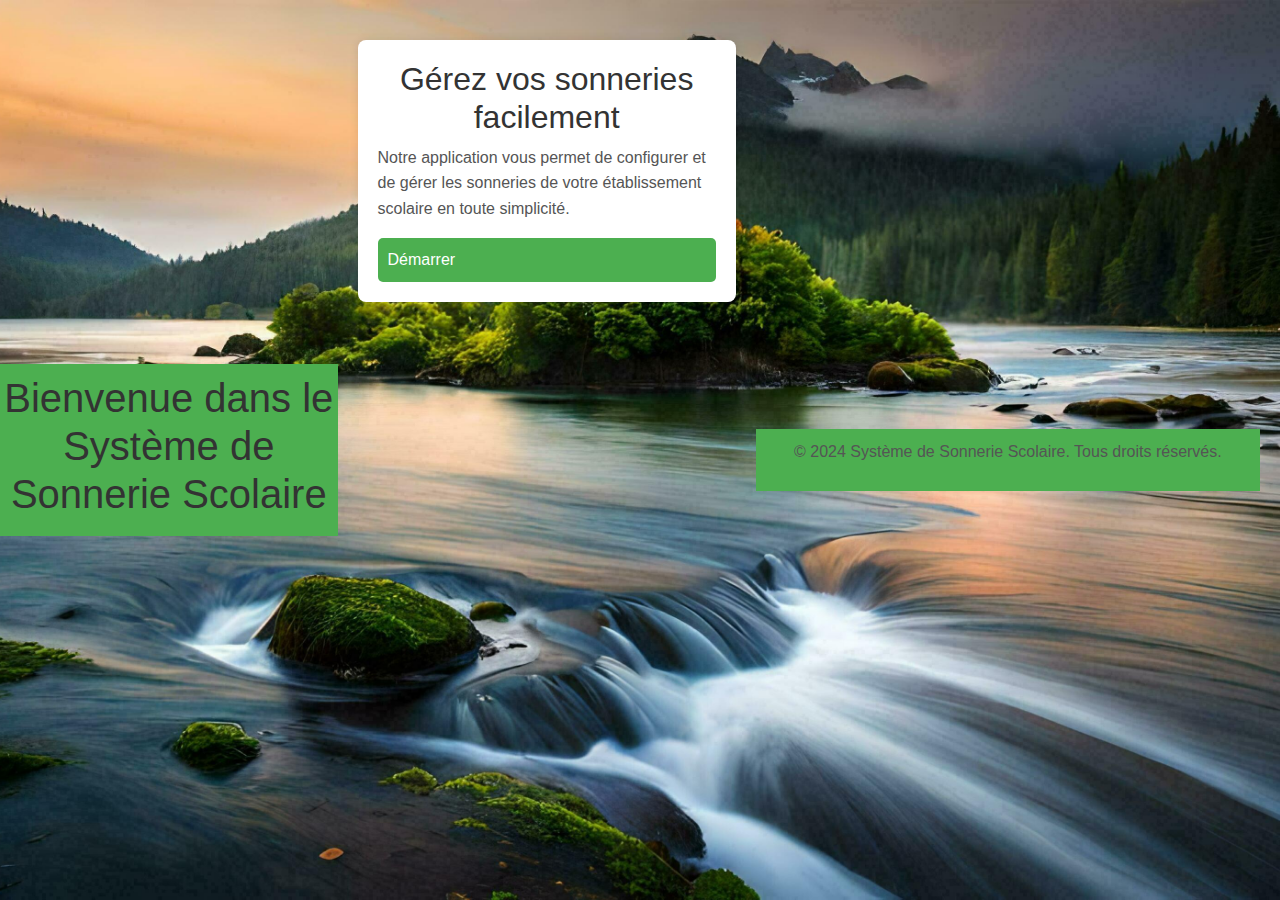
<file: index.html>
<!DOCTYPE html>
<html lang="en">
<head>
    <meta charset="UTF-8">
    <meta name="viewport" content="width=device-width, initial-scale=1.0">
    <link rel="stylesheet" href="css/bootstrap.min.css">
    <link rel="stylesheet" href="js/bootstrap.min.js">
    <title>Home page</title>
    <link rel="stylesheet" href="Style.css">
</head>
<body>
    
      
</style>
</head>
<body>
    <header>
        <h1>Bienvenue dans le Système de Sonnerie Scolaire</h1>
    </header>
    <div class="container">
        <div class="main-content">
            <h2>Gérez vos sonneries facilement</h2>
            <p>Notre application vous permet de configurer et de gérer les sonneries de votre établissement scolaire en toute simplicité.</p>
            <a href="#demarrer" class="button">Démarrer</a>
        </div>
    </div>
    <footer>
        <p>&copy; 2024 Système de Sonnerie Scolaire. Tous droits réservés.</p>
    </footer>

    </header>
    
</body>
</html>
</file>
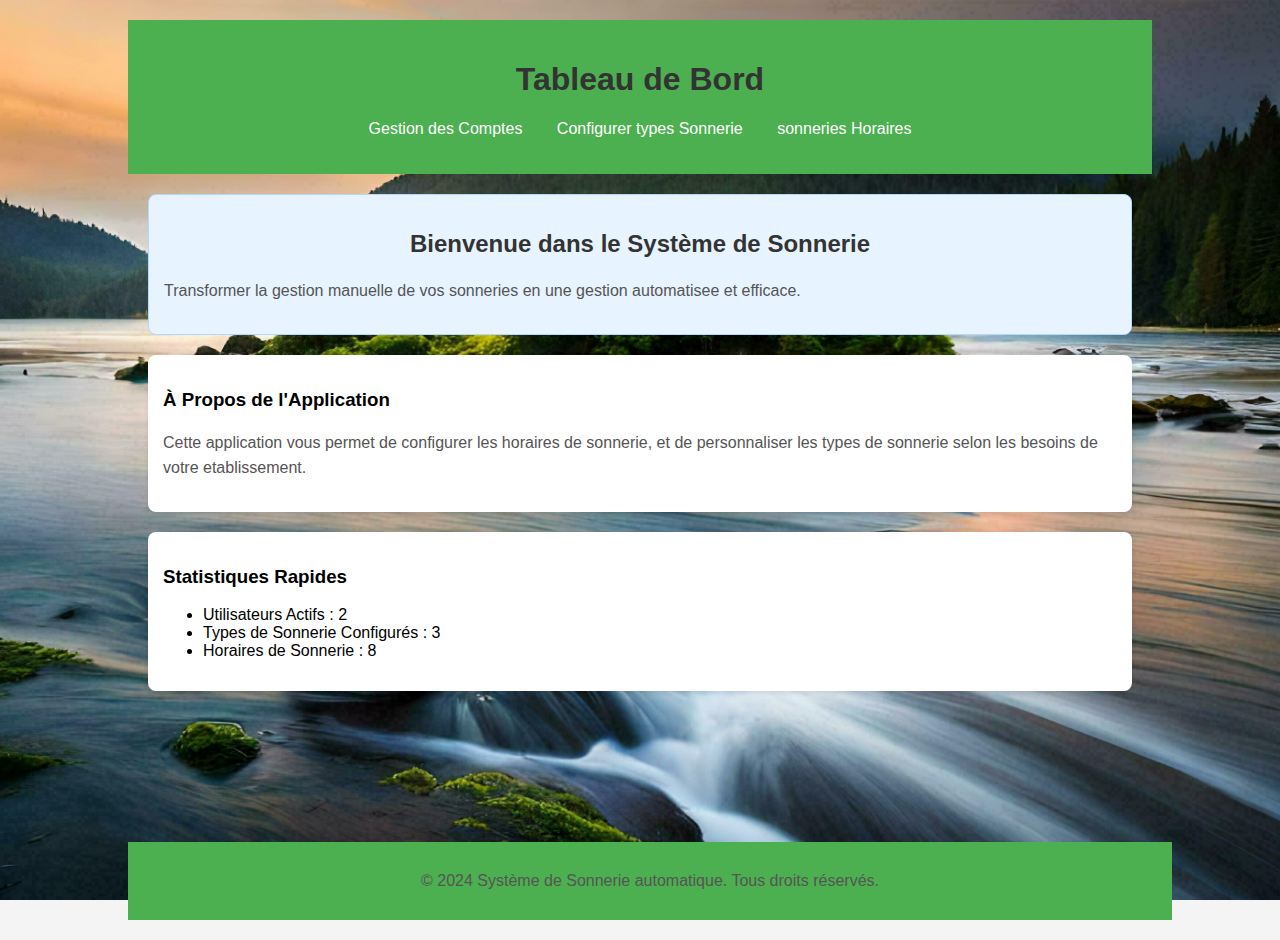
<file: acceuilledashbord.html>
<!DOCTYPE html>
<html lang="fr">
<head>
    <meta charset="UTF-8">
    <meta name="viewport" content="width=device-width, initial-scale=1.0">
    <title>Tableau de Bord - Système de Sonnerie </title>
    <link rel="stylesheet" href="Style.css">
</head>
<body>
    <div class="container">
        <header class="header">
            <h1>Tableau de Bord</h1>
            <nav>
                <ul>
                    <li><a href="#gestion-comptes">Gestion des Comptes</a></li>
                    <li><a href="#config-sonnerie">Configurer types Sonnerie</a></li>
                    <li><a href="#horaires"> sonneries Horaires</a></li>
                </ul>
            </nav>
        </header>
        <main>
            <section class="welcome">
                <h2>Bienvenue dans le Système de Sonnerie </h2>
                <p>Transformer la gestion manuelle de vos sonneries en une gestion automatisee et efficace.</p>
            </section>
            <section class="info">
                <h3>À Propos de l'Application</h3>
                <p>Cette application vous permet de configurer les horaires de sonnerie, et de personnaliser les types de sonnerie selon les besoins de votre etablissement.</p>
            </section>
            <section class="stats">
                <h3>Statistiques Rapides</h3>
                <ul>
                    <li>Utilisateurs Actifs : 2</li>
                    <li>Types de Sonnerie Configurés : 3</li>
                    <li>Horaires de Sonnerie : 8</li>
                </ul>
            </section>
        </main>
        <footer class="footer">
            <p>&copy; 2024 Système de Sonnerie automatique. Tous droits réservés.</p>
        </footer>
    </div>
</body>
</html>
</file>
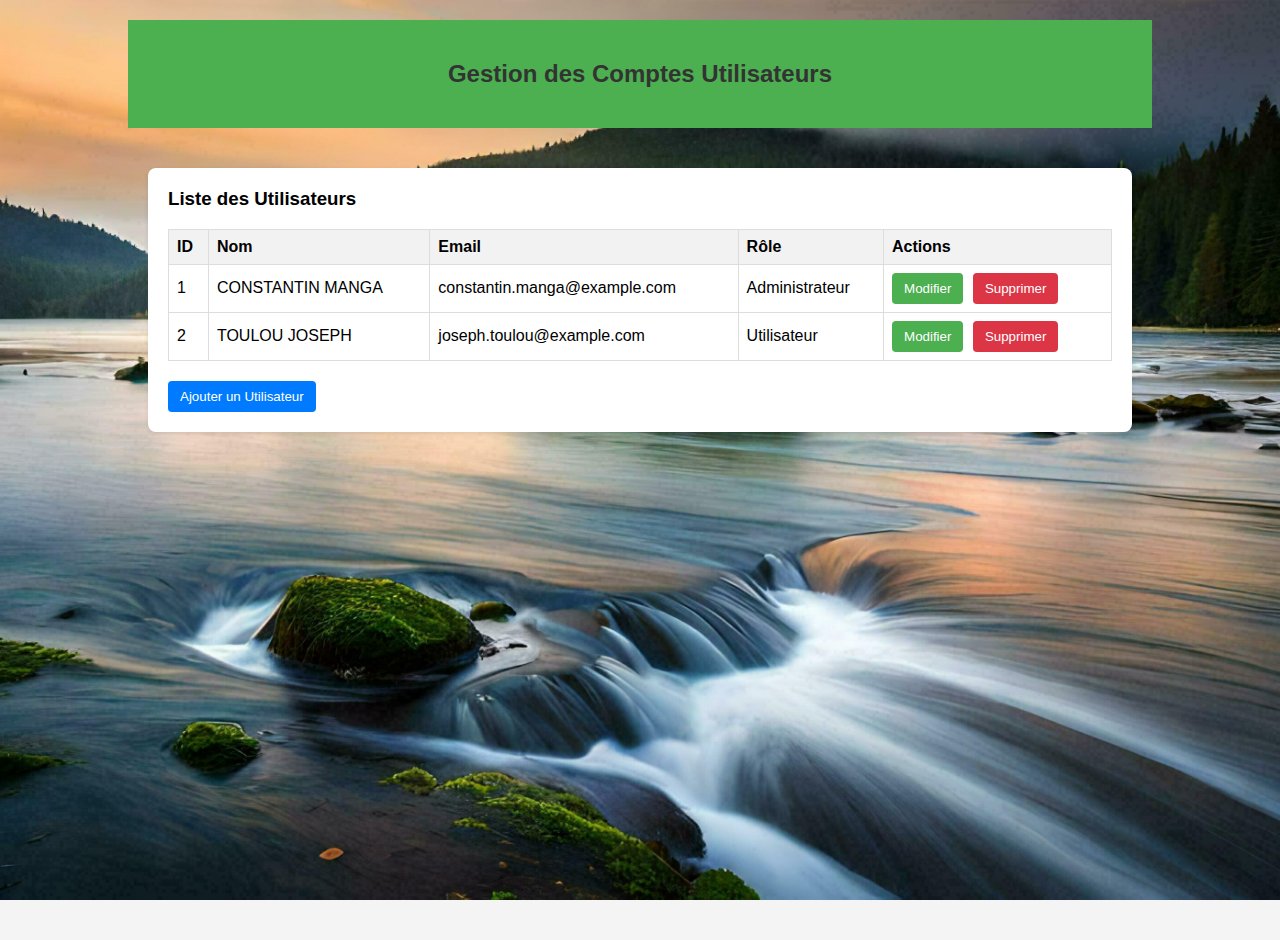
<file: gererusers.html>
<!DOCTYPE html>
<html lang="fr">
<head>
    <meta charset="UTF-8">
    <meta name="viewport" content="width=device-width, initial-scale=1.0">
    <title>Gestion des Comptes Utilisateurs </title>
    <link rel="stylesheet" href="Style.css">
</head>
<body>
    <div class="container">
        <header class="header">
            <h2>Gestion des Comptes Utilisateurs</h2>
        </header>
        <main>
            <div class="module">
                <h3>Liste des Utilisateurs</h3>
                <table>
                    <thead>
                        <tr>
                            <th>ID</th>
                            <th>Nom</th>
                            <th>Email</th>
                            <th>Rôle</th>
                            <th>Actions</th>
                        </tr>
                    </thead>
                    <tbody>
                        <tr>
                            <td>1</td>
                            <td>CONSTANTIN MANGA</td>
                            <td>constantin.manga@example.com</td>
                            <td>Administrateur</td>
                            <td>
                                <button class="edit">Modifier</button>
                                <button class="delete">Supprimer</button>
                            </td>
                        </tr>
                        <tr>
                            <td>2</td>
                            <td>TOULOU JOSEPH</td>
                            <td>joseph.toulou@example.com</td>
                            <td>Utilisateur</td>
                            <td>
                                <button class="edit">Modifier</button>
                                <button class="delete">Supprimer</button>
                            </td>
                        </tr>
                    </tbody>
                </table>
                <button class="add">Ajouter un Utilisateur</button>
            </div>
        </main>
    </div>
</body>
</html>
</file>
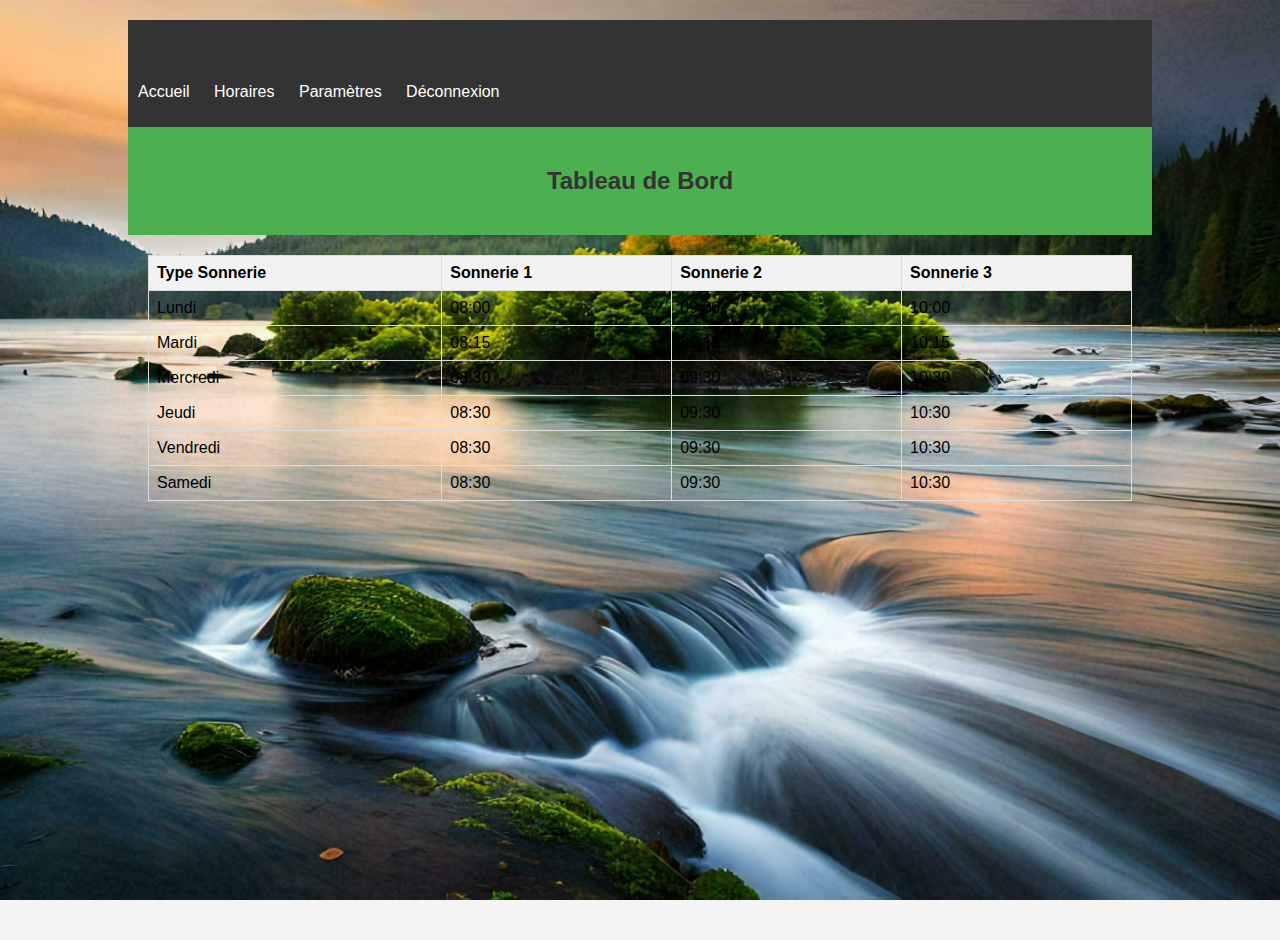
<file: horairesonnerie.html>
<!DOCTYPE html>
<html lang="en">
<head>
    <meta charset="UTF-8">
    <meta name="viewport" content="width=device-width, initial-scale=1.0">
    <title>Tableau de Bord</title>
    <link rel="stylesheet" href="Style.css">
</head>
<body>
    <div class="container">
        <nav class="navbar">
            <h1>Sonnerie Scolaire</h1>
            <ul>
                <li><a href="#">Accueil</a></li>
                <li><a href="#">Horaires</a></li>
                <li><a href="#">Paramètres</a></li>
                <li><a href="#">Déconnexion</a></li>
            </ul>
        </nav>
        <header class="header">
            <h2>Tableau de Bord</h2>
        </header>
        <main>
            <table>
                <thead>
                    <tr>
                        <th>Type Sonnerie</th>
                        <th>Sonnerie 1</th>
                        <th>Sonnerie 2</th>
                        <th>Sonnerie 3</th>
                    </tr>
                </thead>
                <tbody>
                    <tr>
                        <td>Lundi</td>
                        <td>08:00</td>
                        <td>09:00</td>
                        <td>10:00</td>
                    </tr>
                    <tr>
                        <td>Mardi</td>
                        <td>08:15</td>
                        <td>09:15</td>
                        <td>10:15</td>
                    </tr>
                    <tr>
                        <td>Mercredi</td>
                        <td>08:30</td>
                        <td>09:30</td>
                        <td>10:30</td>
                    </tr>
                    <tr>
                        <td>Jeudi</td>
                        <td>08:30</td>
                        <td>09:30</td>
                        <td>10:30</td>
                    </tr>
                    <tr>
                        <td>Vendredi</td>
                        <td>08:30</td>
                        <td>09:30</td>
                        <td>10:30</td>
                    </tr>
                    <tr>
                        <td>Samedi</td>
                        <td>08:30</td>
                        <td>09:30</td>
                        <td>10:30</td>
                    </tr>
                </tbody>
            </table>
        </main>
    </div>
</body>
</html>
</file>
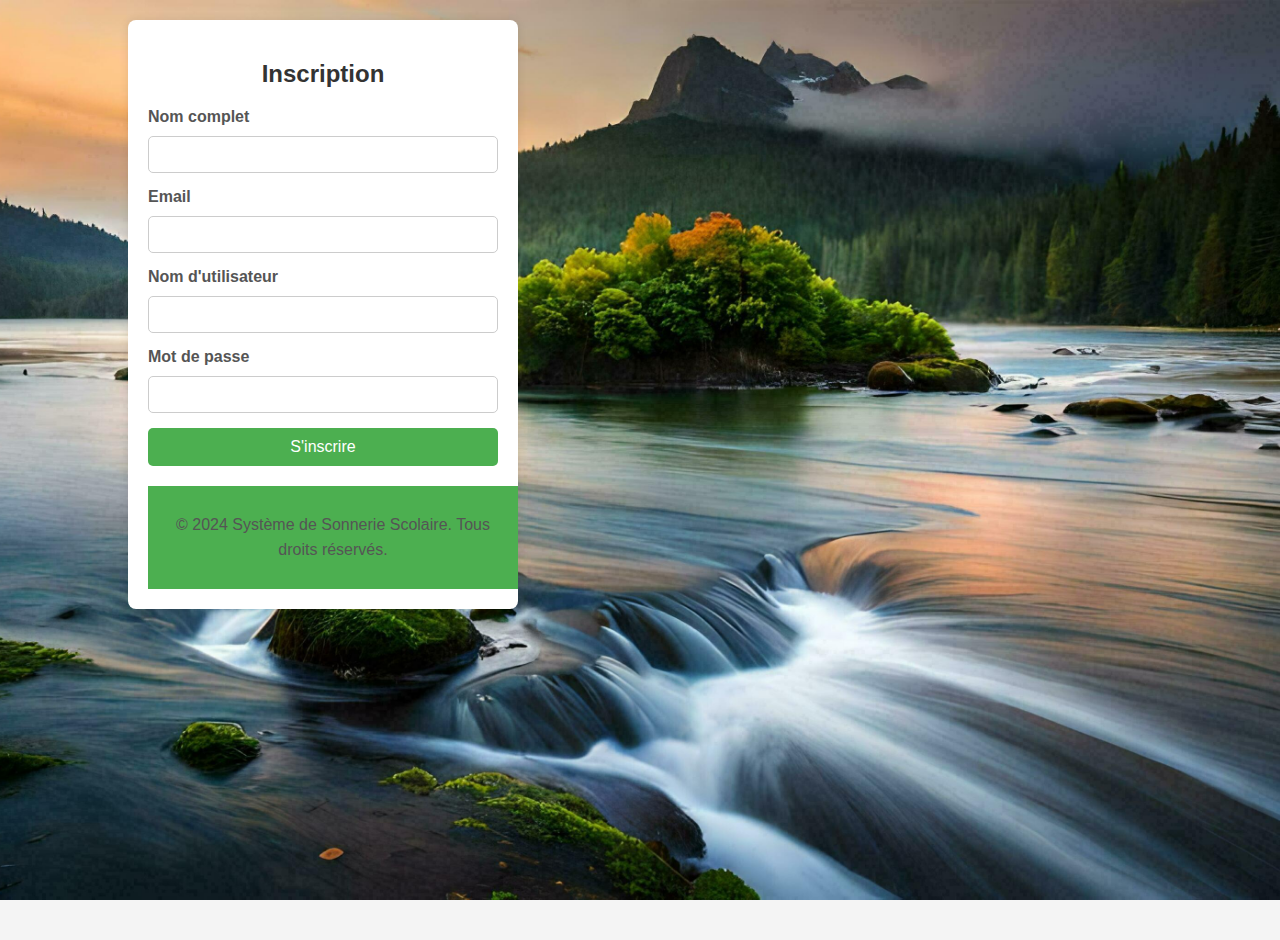
<file: Inscrption.html>
<!DOCTYPE html>
<html lang="fr">
<head>
    <meta charset="UTF-8">
    <meta name="viewport" content="width=device-width, initial-scale=1.0">
    <title>Formulaire d'incription</title>
    <link rel="stylesheet" href="Style.css">
</head>
<body>

    <nav>
    
    
        
    
    </nav>
    <div class="registration-container container justify-contet-center">
        <div class="signup-container">
            <h2>Inscription</h2>
            <form>
                <div class="form-group">
                    <label for="fullname">Nom complet</label>
                    <input type="text" id="fullname" name="fullname" required>
                </div>
                <div class="form-group">
                    <label for="email">Email</label>
                    <input type="email" id="email" name="email" required>
                </div>
                <div class="form-group">
                    <label for="username">Nom d'utilisateur</label>
                    <input type="text" id="username" name="username" required>
                </div>
                <div class="form-group">
                    <label for="password">Mot de passe</label>
                    <input type="password" id="password" name="password" required>
                </div>
                <button type="submit" class="button">S'inscrire</button>
            </form>
            <footer>
                <p>&copy; 2024 Système de Sonnerie Scolaire. Tous droits réservés.</p>
            </footer>
        </div>
        
    
    </div>
   
</body>
</center>
</html>
</file>
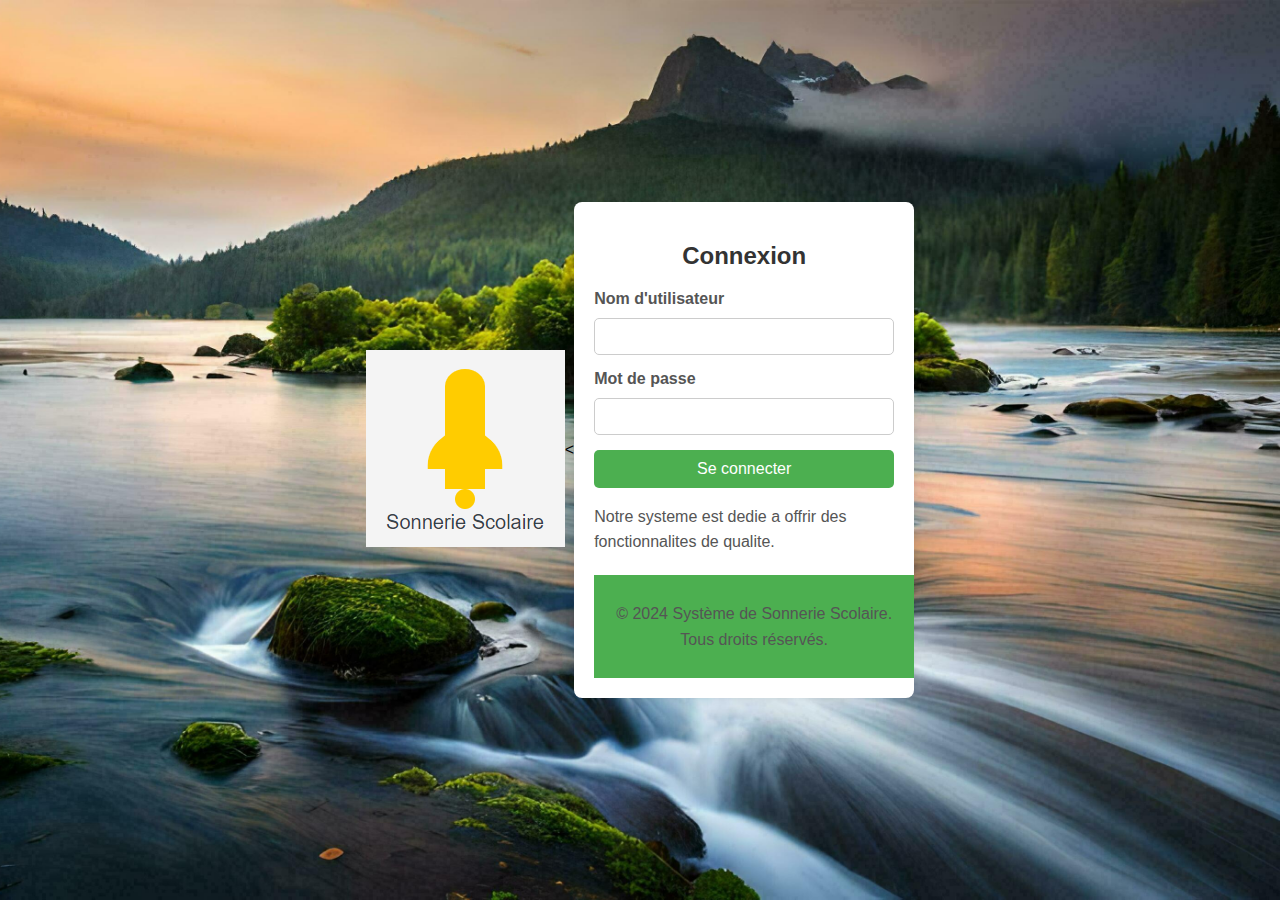
<file: Pageconnexion.html>
<!DOCTYPE html>
<html lang="en">
<head>
    <meta charset="UTF-8">
    <meta name="viewport" content="width=, initial-scale=1.0">
    <title>Connexion</title>
    <link rel="stylesheet" href="Style.css">
</head>
<body>
    <nav>
        <nav>
            <a href="index.html"><img src="Capture d’écran (1).png" alt="" class="image"></a>
        
    
        
        </nav>  
        
    </nav>
    
    
    
    
    <</style>
</head>
<body>
    <div class="login-container">
        <h2>Connexion</h2>
        <form>
            <div class="form-group">
                <label for="username">Nom d'utilisateur</label>
                <input type="text" id="username" name="username" required>
            </div>
            <div class="form-group">
                <label for="password">Mot de passe</label>
                <input type="password" id="password" name="password" required>
            </div>
            <button type="submit" class="button">Se connecter</button>
        </form>
        <p>Notre systeme est dedie a offrir des fonctionnalites  de qualite.</p>
        <footer>
            <p>&copy; 2024 Système de Sonnerie Scolaire. Tous droits réservés.</p>
        </footer>
    </div>
    
          
</body>
</html>
</file>
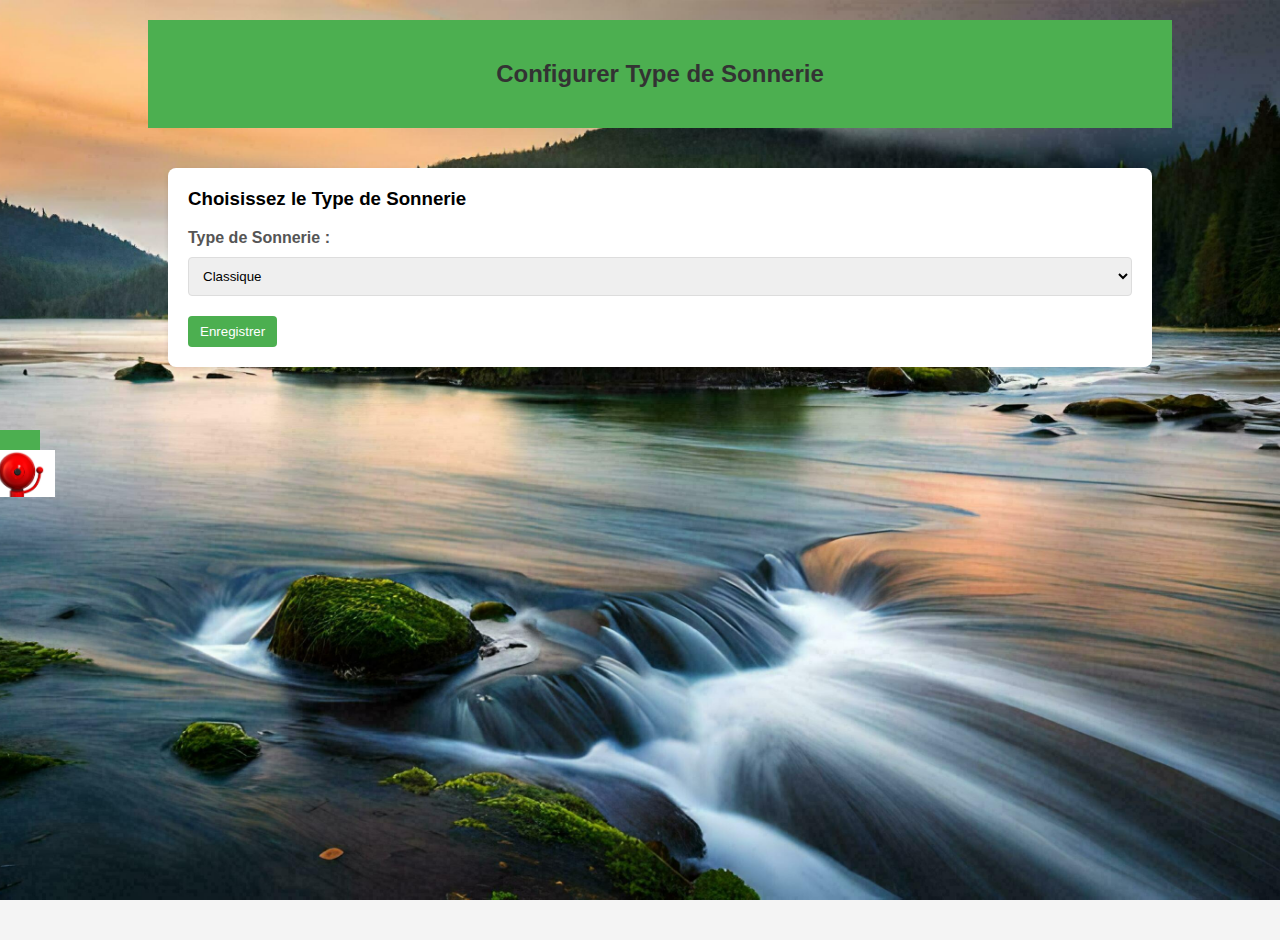
<file: type sonnerie.html>
<!DOCTYPE html>
<html lang="fr">
<head>
    <meta charset="UTF-8">
    <meta name="viewport" content="width=device-width, initial-scale=1.0">
    <title>Configurer Type de Sonnerie</title>
    <link rel="stylesheet" href="Style.css">
</head>
<body>

    <header class="header">
        <img src="imglogo.png.jpg" alt="Sonnor's class" class="logo">
    </header>
    <div class="container">
        <header class="header">
            <h2>Configurer Type de Sonnerie</h2>
        </header>
        <main>
            <div class="module">
                <h3>Choisissez le Type de Sonnerie</h3>
                <form>
                    <label for="type-sonnerie">Type de Sonnerie :</label>
                    <select id="type-sonnerie">
                        <option value="classique">Classique</option>
                        <option value="musique">Musique</option>
                        <option value="buzzer">Buzzer</option>
                        <option value="personnalisee">Personnalisée</option>
                    </select>
                    <button type="submit">Enregistrer</button>
                </form>
            </div>
        </main>
    </div>
</body>
</html>
</file>
<file: Style.css>
body {
    font-family: Arial, sans-serif;
    margin: 0;
    padding: 0;
    background-repeat: no-repeat;
    background-size: cover;
    background-position: center;
}
header {
    background: #4CAF50;
    color: white;
    padding: 10px 0;
    text-align: center;
}
.container {
    width: 80%;
    margin: auto;
    overflow: hidden;
}
.main-content {
    background: white;
    padding: 20px;
    border-radius: 8px;
    box-shadow: 0 0 10px rgba(0, 0, 0, 0.1);
    margin-top: 20px;
}
h1 {
    color: #333;
}
p {
    line-height: 1.6;
    color: #555;
}
.button {
    display: inline-block;
    font-size: 16px;
    color: white;
    background: #4CAF50;
    padding: 10px 20px;
    border: none;
    border-radius: 5px;
    text-decoration: none;
    transition: background 0.3s;
}
.button:hover {
    background: #45a049;
}
footer {
    text-align: center;
    padding: 10px 0;
    background: #333;
    color: white;
    position: relative;
    bottom: 0;
    width: 100%;
}



body {
    font-family: Arial, sans-serif;
    margin: 0;
    padding: 0;
    
    background-image: url(image.X);
    background-repeat: no-repeat;
    background-size: cover;
    background-position: center;
    display: flex;
    justify-content: center;
    align-items: center;
    height: 100vh;
}
.login-container {
    background: white;
    padding: 20px;
    border-radius: 8px;
    box-shadow: 0 0 10px rgba(0, 0, 0, 0.1);
    width: 300px;
}
h2 {
    text-align: center;
    color: #333;
}
.form-group {
    margin-bottom: 15px;
}
label {
    display: block;
    margin-bottom: 5px;
    color: #555;
}
input[type="text"],
input[type="password"] {
    width: 100%;
    padding: 10px;
    border: 1px solid #ccc;
    border-radius: 5px;
    box-sizing: border-box;
}
.button {
    width: 100%;
    padding: 10px;
    background: #4CAF50;
    color: white;
    border: none;
    border-radius: 5px;
    cursor: pointer;
    transition: background 0.3s;
}
.button:hover {
    background: #45a049;
}
footer {
    text-align: center;
    margin-top: 20px;
    color: #555;
}



body {
    font-family: Arial, sans-serif;
    margin: 0;
    padding: 0;
    background-color: ;
    background-image: url(image.X);
    background-repeat: no-repeat;
    background-size: cover;
    background-position: center;
    display: flex;
    justify-content: center;
    align-items: center;
    height: 100vh;
}
.signup-container {
    background: white;
    padding: 20px;
    border-radius: 8px;
    box-shadow: 0 0 10px rgba(0, 0, 0, 0.1);
    width: 350px;
}
h2 {
    text-align: center;
    color: #333;
}
.form-group {
    margin-bottom: 15px;
}
label {
    display: block;
    margin-bottom: 5px;
    color: #555;
}
input[type="text"],
input[type="email"],
input[type="password"] {
    width: 100%;
    padding: 10px;
    border: 1px solid #ccc;
    border-radius: 5px;
    box-sizing: border-box;
}
.button {
    width: 100%;
    padding: 10px;
    background: #4CAF50;
    color: white;
    border: none;
    border-radius: 5px;
    cursor: pointer;
    transition: background 0.3s;
}
.button:hover {
    background: #45a049;
}
footer {
    text-align: center;
margin-right: 20px;
    color:green;
}






/* styles.css */
body {
    font-family: Arial, sans-serif;
    margin: 0;
    padding: 0;
    background-color: #f4f4f4;
}

.container {
    display: flex;
    flex-direction: column;
    height: 100vh;
}

.navbar {
    background-color: #333;
    color: #fff;
    padding: 10px;
}

.navbar h1 {
    margin: 0;
}

.navbar ul {
    list-style: none;
    padding: 0;
}

.navbar ul li {
    display: inline;
    margin-right: 20px;
}

.navbar ul li a {
    color: #fff;
    text-decoration: none;
}

.header {
    background-color: #4CAF50;
    color: white;
    padding: 20px;
    text-align: center;
}

main {
    flex: 1;
    padding: 20px;
    overflow-y: auto;
}

table {
    width: 100%;
    border-collapse: collapse;
}

table, th, td {
    border: 1px solid #ddd;
}

th, td {
    padding: 8px;
    text-align: left;
}

th {
    background-color: #f2f2f2;
}

@media (max-width: 600px) {
    .navbar ul {
        flex-direction: column;
    }

    .navbar ul li {
        margin-bottom: 10px;
    }

    table {
        font-size: 14px;
    }
}






/* styles.css */
body {
    font-family: Arial, sans-serif;
    margin: 0;
    padding: 0;
    background-color: #f4f4f4;
}

.container {
    display: flex;
    flex-direction: column;
    padding: 20px;
}

.header {
    background-color: #4CAF50;
    color: white;
    padding: 20px;
    text-align: center;
}

.module {
    background-color: white;
    border-radius: 8px;
    box-shadow: 0 2px 5px rgba(0, 0, 0, 0.1);
    padding: 20px;
    margin-top: 20px;
}

.module h3 {
    margin-top: 0;
}

label {
    display: block;
    margin-bottom: 10px;
    font-weight: bold;
}

select {
    width: 100%;
    padding: 10px;
    margin-bottom: 20px;
    border: 1px solid #ddd;
    border-radius: 4px;
}

button {
    background-color: #4CAF50;
    color: white;
    border: none;
    padding: 10px 15px;
    border-radius: 4px;
    cursor: pointer;
}

button:hover {
    background-color: #45a049;
}

@media (max-width: 600px) {
    select, button {
        font-size: 14px;
    }
}



/* styles.css */
body {
    font-family: Arial, sans-serif;
    margin: 0;
    padding: 0;
    background-color: #f4f4f4;
}

.container {
    display: flex;
    flex-direction: column;
    padding: 20px;
}

.header {
    background-color: #4CAF50;
    color: white;
    padding: 20px;
    text-align: center;
}

.module {
    background-color: white;
    border-radius: 8px;
    box-shadow: 0 2px 5px rgba(0, 0, 0, 0.1);
    padding: 20px;
    margin-top: 20px;
}

.module h3 {
    margin-top: 0;
}

table {
    width: 100%;
    border-collapse: collapse;
    margin-bottom: 20px;
}

table, th, td {
    border: 1px solid #ddd;
}

th, td {
    padding: 8px;
    text-align: left;
}

th {
    background-color: #f2f2f2;
}

button {
    background-color: #4CAF50;
    color: white;
    border: none;
    padding: 8px 12px;
    border-radius: 4px;
    cursor: pointer;
    margin-right: 5px;
}

button:hover {
    background-color: #45a049;
}

.add {
    background-color: #007BFF;
}

.add:hover {
    background-color: #0056b3;
}

.delete {
    background-color: #dc3545;
}

.delete:hover {
    background-color: #c82333;
}

@media (max-width: 600px) {
    table {
        font-size: 14px;
    }
}



/* styles.css */
body {
    font-family: Arial, sans-serif;
    margin: 0;
    padding: 0;
    background-color: #f4f4f4;
}

.container {
    display: flex;
    flex-direction: column;
    min-height: 100vh;
}

.header {
    background-color: #4CAF50;
    color: white;
    padding: 20px;
    text-align: center;
}

.header nav ul {
    list-style-type: none;
    padding: 0;
}

.header nav ul li {
    display: inline;
    margin: 0 15px;
}

.header nav ul li a {
    color: white;
    text-decoration: none;
}

.header nav ul li a:hover {
    text-decoration: underline;
}

main {
    flex: 1;
    padding: 20px;
}

.welcome {
    background-color: #e7f3fe;
    border: 1px solid #b3d7ff;
    border-radius: 8px;
    padding: 15px;
    margin-bottom: 20px;
}

.info, .stats {
    background-color: white;
    border-radius: 8px;
    box-shadow: 0 2px 5px rgba(0, 0, 0, 0.1);
    padding: 15px;
    margin-bottom: 20px;
}

footer {
    background-color: #4CAF50;
    color: white;
    text-align: center;
    padding: 10px;
}

@media (max-width: 600px) {
    .header nav ul li {
        display: block;
        margin: 10px 0;
    }
}


/* styles.css */
body {
    font-family: Arial, sans-serif;
    margin: 0;
    padding: 0;
    background-color: #f4f4f4;
}

.header {
    text-align: center;
    background-color: #4CAF50;
    color: white;
    padding: 20px;
}





/* styles.css */
body {

    margin: 0;
    padding: 0;
    
}
.header {
    text-align: center;
    padding: 20px;
    position: relative; 
}
.logo {
    max-width: 70px; 
    height: auto;
    position: absolute;
    transform: translateX(-50%);
}
</file>
